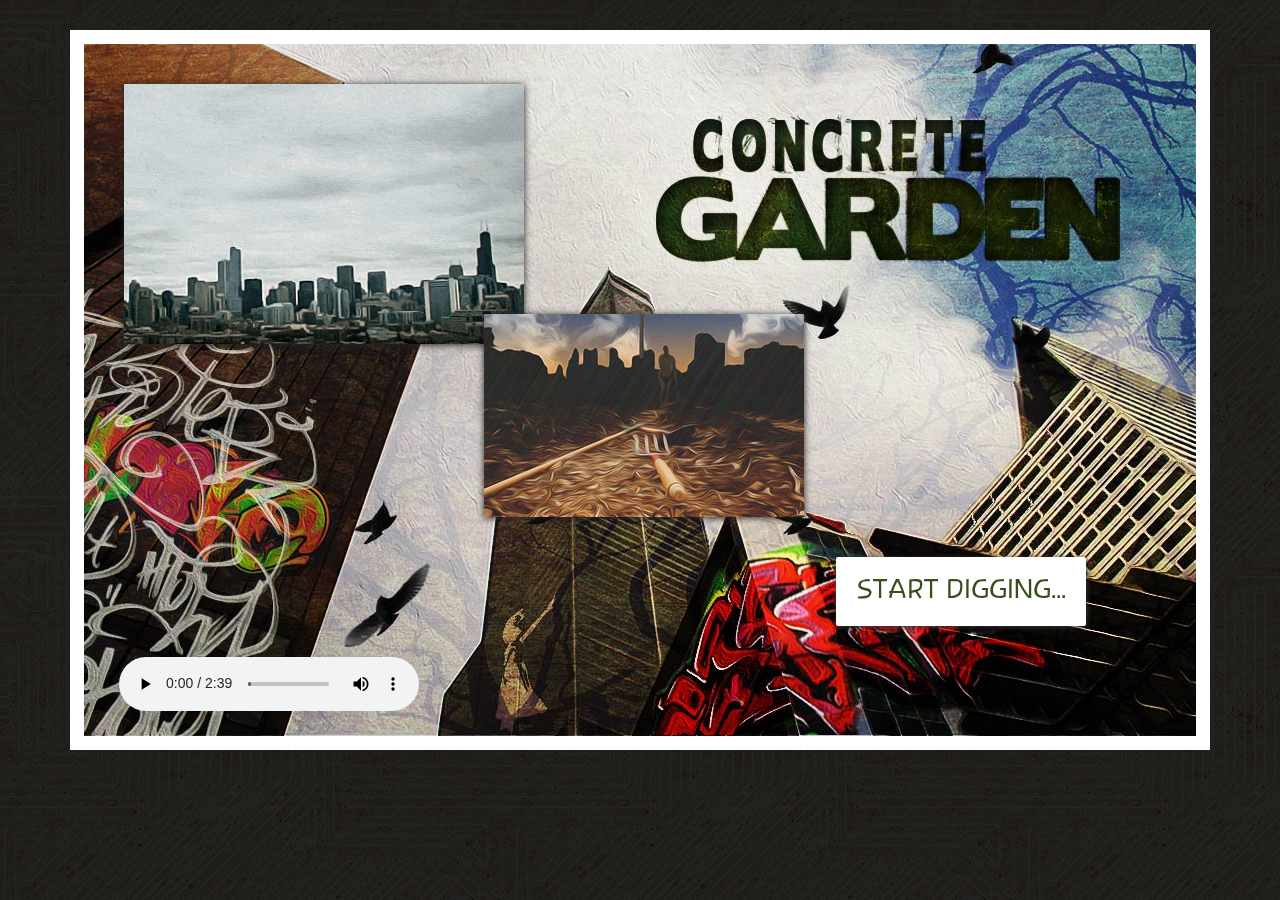
<file: index.html>
<!doctype html>
<html>
<head>
<meta charset="UTF-8">
<title>Concrete Garden - The Rise of Urban Agriculture</title>
<meta name="description" content="A multimedia graphic novel series, featuring stories of the heroes of the real world of urban agriculture." />
<meta name="viewport" content="width=device-width, initial-scale=1.0" />
<link href="css/concrete-garden.css" rel="stylesheet" type="text/css">
<link href="css/webfonts.css" rel="stylesheet" type="text/css">
<script src="http://code.jquery.com/jquery-1.10.1.min.js"></script>
<script src="scripts/animations.js"></script>
<script type="text/javascript" src="scripts/modernizr.custom.41473.js"></script>
<!--[if lt IE 9]>
<script src="dist/html5shiv.js"></script>
<![endif]-->
<script>
  (function(i,s,o,g,r,a,m){i['GoogleAnalyticsObject']=r;i[r]=i[r]||function(){
  (i[r].q=i[r].q||[]).push(arguments)},i[r].l=1*new Date();a=s.createElement(o),
  m=s.getElementsByTagName(o)[0];a.async=1;a.src=g;m.parentNode.insertBefore(a,m)
  })(window,document,'script','//www.google-analytics.com/analytics.js','ga');

  ga('create', 'UA-43424998-1', 'sustnrs.com');
  ga('send', 'pageview');

</script>
</head>

<body class="no-js">
<div class="story-wrapper">
    <div class="cover">
    	<img src="images/cover.jpg" width="1112" height="692" alt=""/>
		<p class="narration animate-text" id="covernarration"><a id="cover-link">Start digging...</a></p>
		<div class="inset">
       		<img src="images/cityview.gif" width="400" height="260" alt=""/> 
		</div>
       <div class="inset2">
   			<img src="images/cover_garden-scene_animated.gif" width="320" height="203" alt=""/> 
       </div>
        <audio controls autoplay loop class="audio-player">
            <source src="media/concrete-garden.mp3" type="audio/mpeg">
            <source src="media/concrete-garden.ogg" type="audio/ogg">
            <p>Your browser doesn't support HTML5 audio. How about an upgrade? It's free!  Try out Google Chrome... Google it!
        </audio>
    <!-- end cover --></div>
    <br class="clearfloat">
<!-- end story-wrapper --></div>
</body>
</html>
</file>
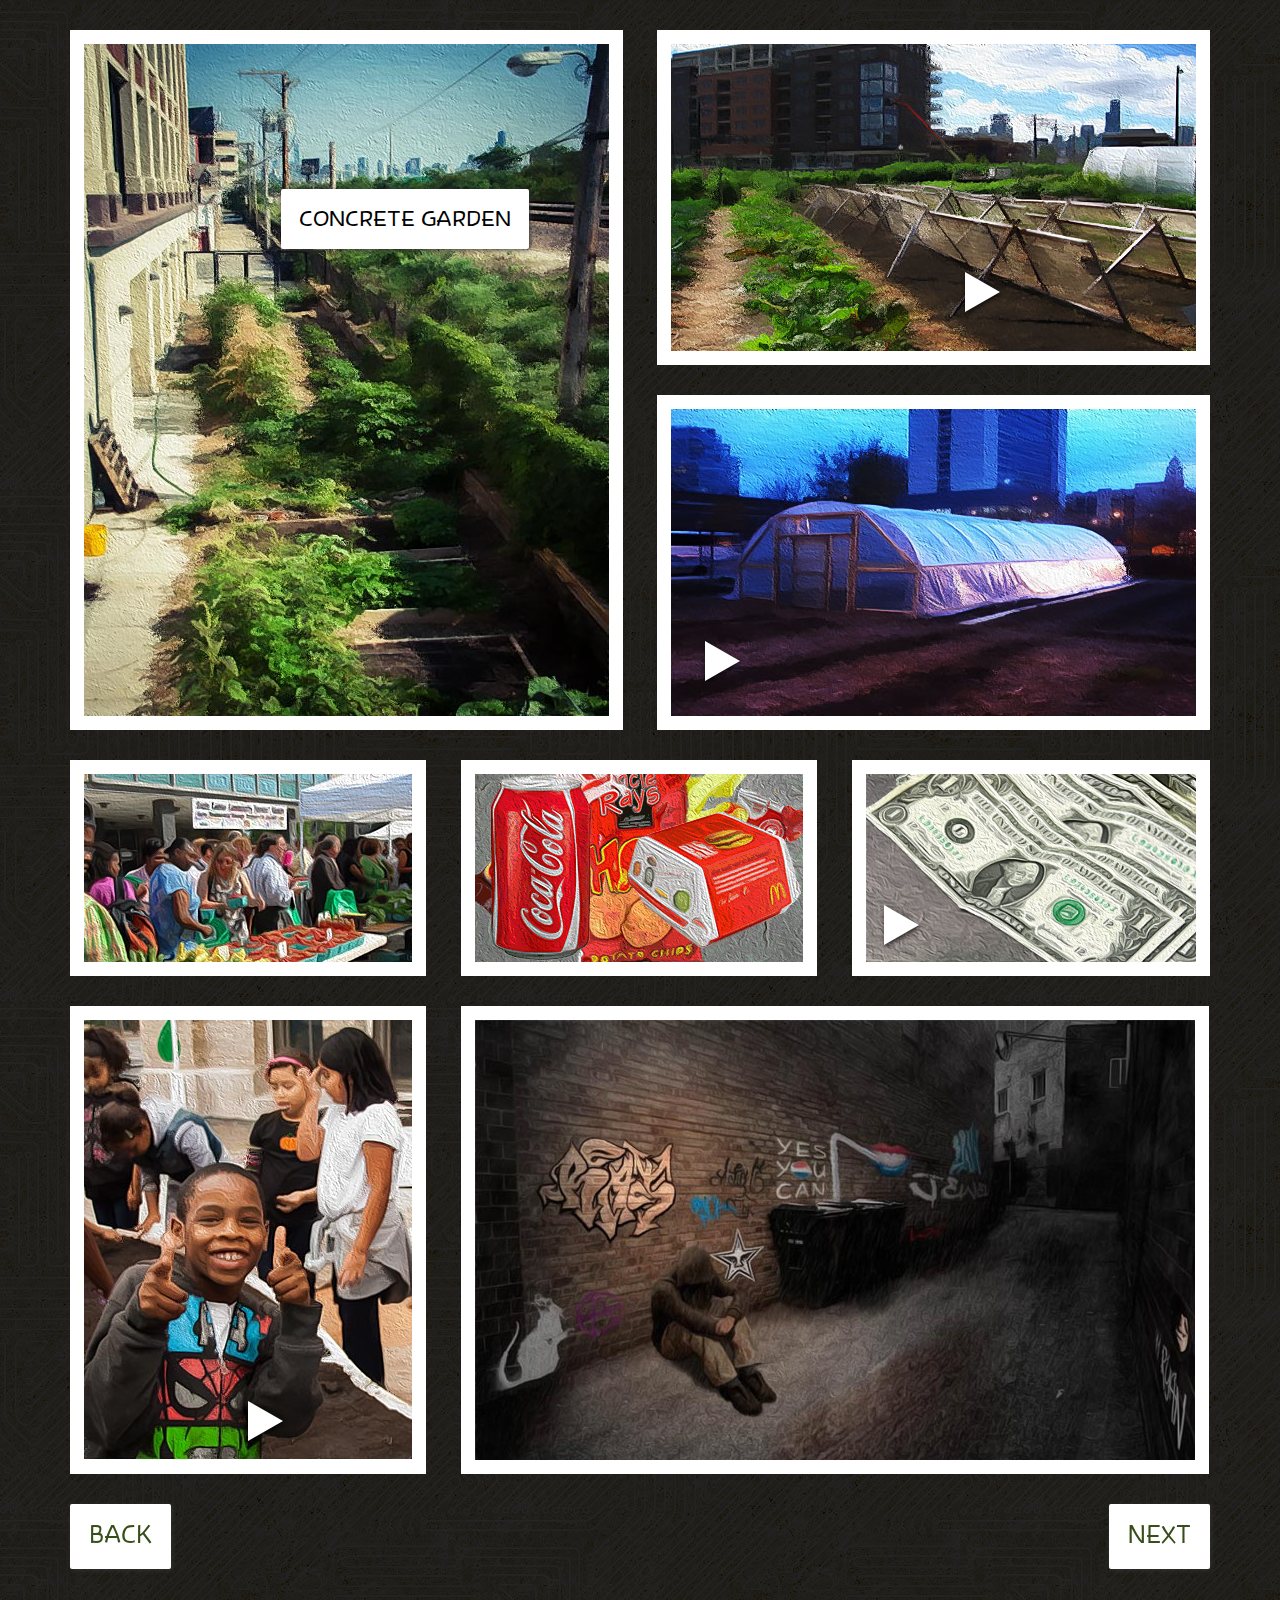
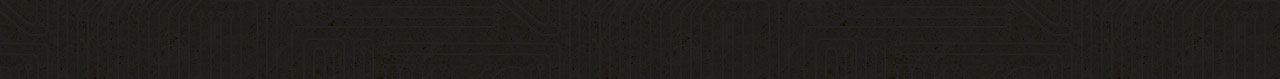
<file: page1.html>
<!doctype html>
<html>
<head>
<meta charset="UTF-8">
<title>Stories of Heroes of Urban Agriculture - Concrete Garden</title>
<meta name="description" content="A multimedia graphic novel series, featuring stories of the heroes of the real world of urban agriculture." />
<meta name="viewport" content="width=device-width, initial-scale=1.0" />
<link href="css/concrete-garden.css" rel="stylesheet" type="text/css">
<link href="css/webfonts.css" rel="stylesheet" type="text/css">
<script src="http://code.jquery.com/jquery-1.10.1.min.js"></script>
<script src="scripts/animations.js"></script>
<script type="text/javascript" src="scripts/modernizr.custom.41473.js"></script>
<!--[if lt IE 9]>
<script src="dist/html5shiv.js"></script>
<![endif]-->
<script>
  (function(i,s,o,g,r,a,m){i['GoogleAnalyticsObject']=r;i[r]=i[r]||function(){
  (i[r].q=i[r].q||[]).push(arguments)},i[r].l=1*new Date();a=s.createElement(o),
  m=s.getElementsByTagName(o)[0];a.async=1;a.src=g;m.parentNode.insertBefore(a,m)
  })(window,document,'script','//www.google-analytics.com/analytics.js','ga');

  ga('create', 'UA-43424998-1', 'sustnrs.com');
  ga('send', 'pageview');

</script>
</head>

<body class="no-js">
<div class="story-wrapper">
    <div class="panel1">
    	<img src="images/panel-1.jpg" width="525" height="672" alt=""/>
        <h1 class="narration">Concrete Garden</h1>
        <p class="narration first">Stories of heroes in the real world of urban agriculture, battling the forces of obesity, food scarcity, and multinational corporate agribusiness ...</p>
        <p class="narration second">X-Men meets ...</p>
        <p class="narration third">... Sin City meets ...</p>
        <p class="narration fourth">... "Organic Gardening" Magazine.</p>
    </div>
    <div class="panel2">
    	<img src="images/panel-2_duke-BG.jpg" width="525" height="307" alt="" />
       <img src="images/panel-2_duke.png" width="205" height="200" alt="" id="duke" /> 
       <img src="images/btn_play-arrow.png" width="45" height="50" alt="" id="p2btn" class="btn-activate" />
    	<p class="narration" id="p2narration">A young urban farmer named Duke ...</p>
    </div>
    <div class="panel3">
    	<img src="images/panel-3_rica-BG.jpg" width="525" height="307" alt=""/>
		<img src="images/panel-3_rica.png" width="270" height="265" alt="" id="rica" /> 
		<img src="images/btn_play-arrow.png" width="45" height="50" alt="" id="p3btn" class="btn-activate" />
    	<p class="narration" id="p3narration">... and Rica, a community garden leader ...</p>
    </div>
    <br class="clearfloat">
    <div class="panel4">
    	<img src="images/panel-4.jpg" width="328" height="188" alt=""/>
    	<p class="narration" id="p4narration">... who work hard to feed their communities ...</p>
    </div>
    <div class="panel5">
    	<img src="images/panel-5_healthy-food-system_v2.gif" width="328" height="188" alt=""/>
    	<p class="narration" id="p5narration">... and to create a healthy, equitable food system.</p>
    </div>
    <div class="panel6">
    	<img src="images/panel-6_dollar-bills_BG.jpg" width="332" height="189" alt=""/>
        <img src="images/panel-6_dollar-bills_BILL1.png" width="400" height="294" alt="" class="p6bills" id="p6bill1" />
        <img src="images/panel-6_dollar-bills_BILL2.png" width="391" height="304" alt="" class="p6bills" id="p6bill2" />
        <img src="images/btn_play-arrow.png" width="45" height="50" alt="" id="p6btn" class="btn-activate" />
        <p class="narration" id="p6narration">With limited resources they strive to grow crops ...</p>
    </div>
    <br class="clearfloat">
    <div class="panel7">
    	<img src="images/panel-7.jpg" width="328" height="440" alt=""/>
       <img src="images/btn_play-arrow.png" width="45" height="50" alt="" id="p7btn" class="btn-activate" />
    	<p class="narration" id="p7narration">... And inspire young minds ...</p>
    </div>
    <div class="panel8">
    	<img src="images/panel-8.jpg" width="720" height="440" alt=""/>
       <!-- <img src="images/btn_play-arrow.png" width="45" height="50" alt="" id="p8btn" class="btn-activate" />-->
    	<p class="narration" id="p8narration">In what many folks would consider the unlikely and infertile soil of the inner city.</p>
    </div>
    <br class="clearfloat">
    <div class="button back"><a href="index.html">back</a></div>
	<div class="button next"><a href="page2.html">next</a></div>
    <br class="clearfloat">
<!-- end story-wrapper --></div>
</body>
</html>
</file>
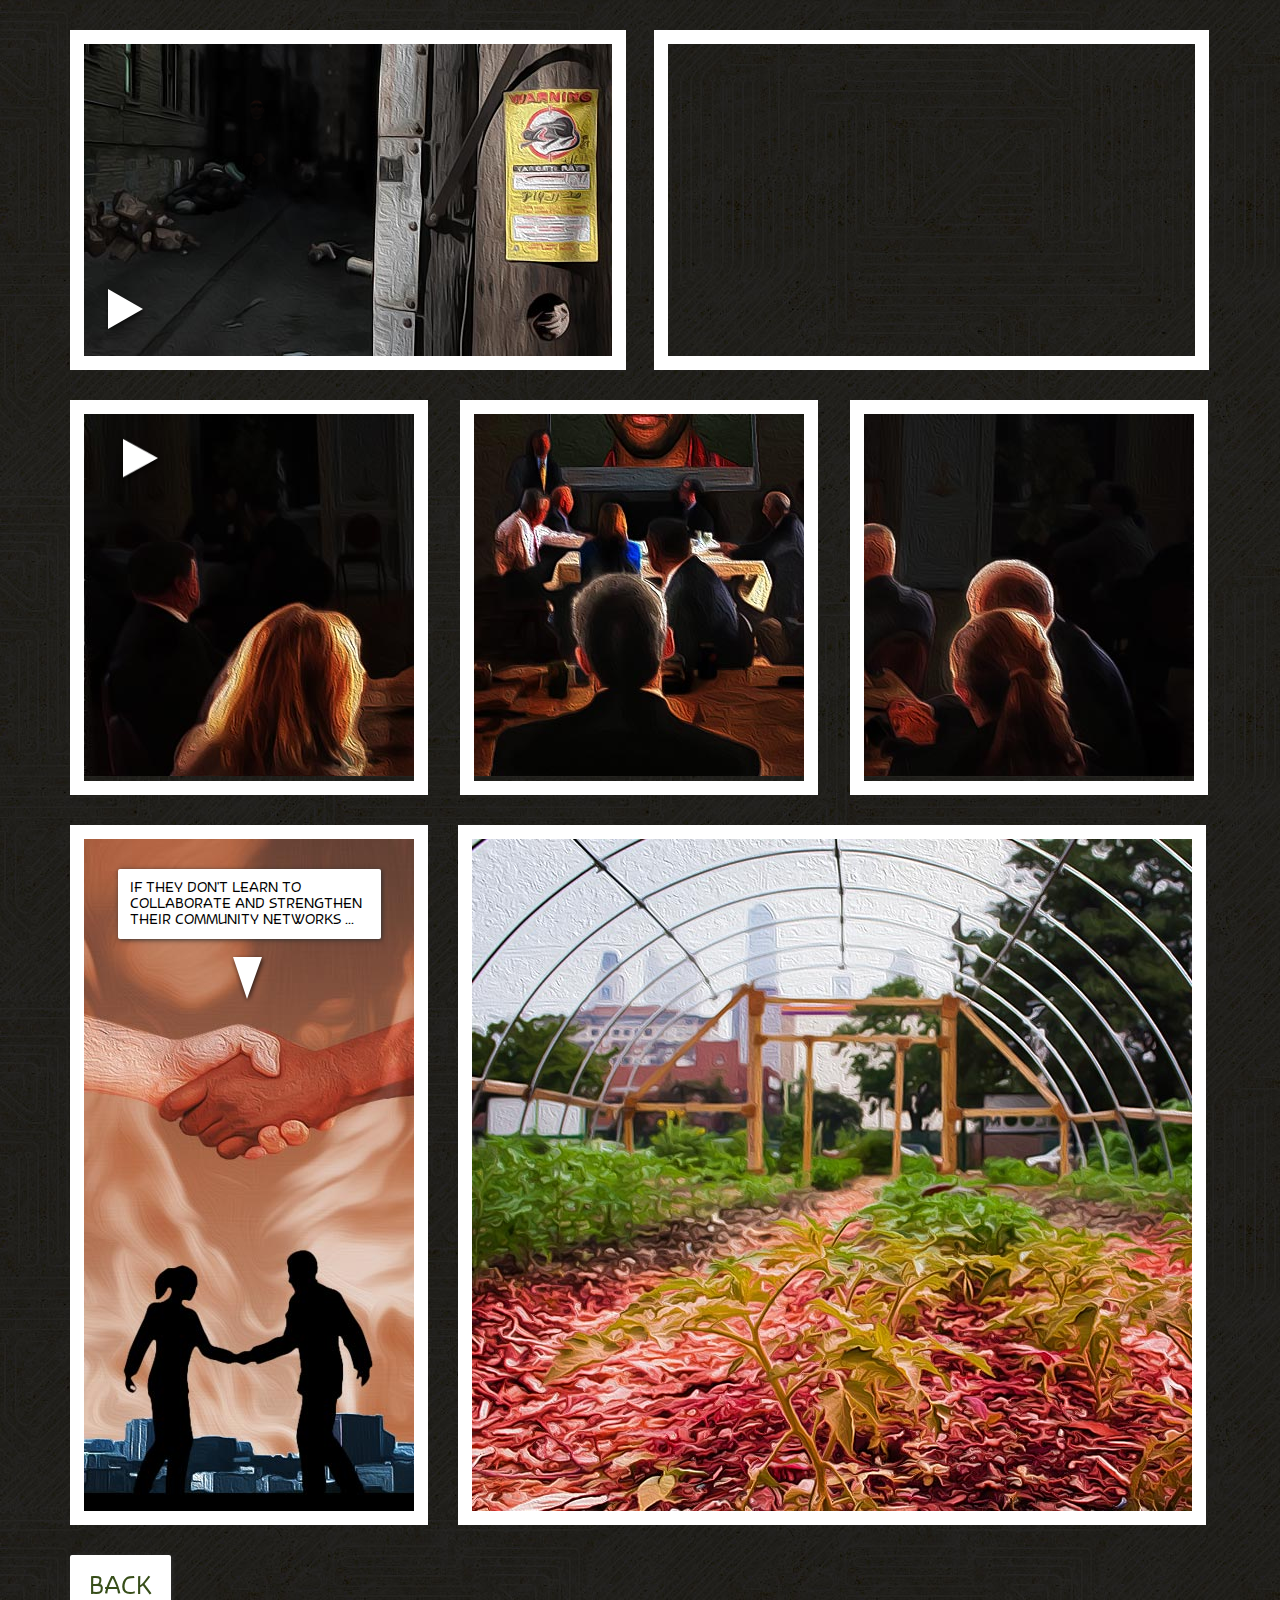
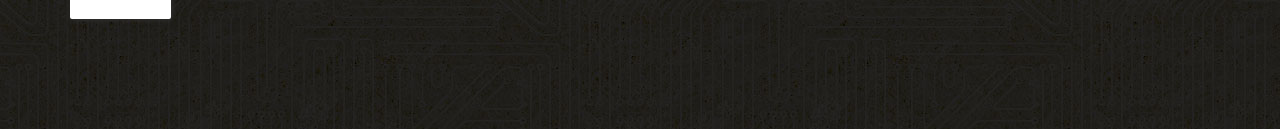
<file: page2.html>
<!doctype html>
<html>
<head>
<meta charset="UTF-8">
<title>Challenges and Foes of the Urban Agriculturists - Concrete Garden</title>
<meta name="description" content="A multimedia graphic novel series, featuring stories of the heroes of the real world of urban agriculture." />
<meta name="viewport" content="width=device-width, initial-scale=1.0" />
<link href="css/concrete-garden.css" rel="stylesheet" type="text/css">
<link href="css/webfonts.css" rel="stylesheet" type="text/css">
<script src="http://code.jquery.com/jquery-1.10.1.min.js"></script>
<script src="scripts/animations.js"></script>
<script type="text/javascript" src="scripts/modernizr.custom.41473.js"></script>
<!--[if lt IE 9]>
<script src="dist/html5shiv.js"></script>
<![endif]-->
<script>
  (function(i,s,o,g,r,a,m){i['GoogleAnalyticsObject']=r;i[r]=i[r]||function(){
  (i[r].q=i[r].q||[]).push(arguments)},i[r].l=1*new Date();a=s.createElement(o),
  m=s.getElementsByTagName(o)[0];a.async=1;a.src=g;m.parentNode.insertBefore(a,m)
  })(window,document,'script','//www.google-analytics.com/analytics.js','ga');

  ga('create', 'UA-43424998-1', 'sustnrs.com');
  ga('send', 'pageview');

</script>
</head>

<body class="no-js">
<div class="story-wrapper">
    <div class="panel9">
    	<img src="images/panel-9_dark-alley.jpg" width="528" height="312" alt="" class="p9alley"/> 
       <img src="images/panel-9_dude.png" width="94" height="166" alt="" class="p9dude"/>
       <img src="images/btn_play-arrow.png" width="45" height="50" alt="" id="p9btn" class="btn-activate" />
    	<p class="narration" id="p9narration">But there are other challenges emerging from the shadows.</p>
    </div>
    <div class="panel10">
    	<div class="video-resizer">
        <iframe src="http://player.vimeo.com/video/88701266?title=0&amp;byline=0&amp;portrait=0" width="527" height="312" frameborder="0"></iframe>
        </div>
    	<p class="narration" id="p10narration">With what appears to be a city-wide conspiracy to snatch the plots of land their farms and gardens occupy.</p>
    </div>
    <br class="clearfloat">
    <div class="panel11">
    	<img src="images/panel-11.jpg" width="330" height="362" alt=""/>
       <img src="images/btn_play-arrow.png" width="45" height="48" alt="" id="p11btn" class="btn-activate" />
		<p class="narration" id="p11narration">Soon it becomes apparent ...</p>
    </div>
    <div class="panel12">
   		<img src="images/panel-12.jpg" width="330" height="362" alt=""/> 
    </div>
    <div class="panel13">
    	<img src="images/panel-13.jpg" width="330" height="362" alt=""/>
		<p class="narration" id="p13narration">... There are much larger and more powerful foes pulling the strings.</p>
    </div>
    <br class="clearfloat">
    <div class="panel14">
		<img src="images/panel-14_community-roots_CUT.jpg" width="330" height="1070" alt="" id="p14img"/>
       <img src="images/btn_down-arrow.png" width="39" height="51" alt="" class="btn-activate" id="p14btn" />
       <!--<img src="images/btn_up-arrow.png" width="39" height="51" alt="" class="btn-activate" id="p14btn-up" />-->
		<p class="narration" id="p14narration1">If they don't learn to collaborate and strengthen their community networks ...</p>
		<p class="narration" id="p14narration2">... Their growing operations will be ripped up from the roots.</p>
    </div>
    <div class="panel15">
    	<img src="images/panel-15.jpg" width="720" height="672" alt=""/>
		<p class="narration" id="p15narration1"><a href="http://www.sustnrs.com/concrete-garden-multimedia-graphic-novel/">Click here</a></p>
		<p class="narration" id="p15narration2">For more info on the Concrete Garden project</p>
		<p class="narration" id="p15narration3">And learn how you can support the movement towards healthy food and sustainable, urban agriculture.</p>
    </div>
    <br class="clearfloat">
    <div class="button back"><a href="page1.html">back</a></div>
    <br class="clearfloat">
<!-- end story-wrapper --></div>
</body>
</html>
</file>
<file: css/concrete-garden.css>
/* COLOR SCHEME 
dark green: 			374e19
light mustard green: 	669A22
blue?purple?: 			26335B
dark red: 				81311C
lighter red:			9A402A
*/

body {
	margin: 0;
	line-height: 1.1;
	color: black;
	background: url(../images/website_BG.jpg);
	font-family: 'banksiaregular', Verdana, sans-serif;
	text-transform: uppercase;
	font-size: 100%;
}

a {
	color: #374e19;
	text-decoration: none;
}
a:hover {
	color: #669A22;
}
h1 {
	font-weight: normal;
}


.story-wrapper {
	margin: 0px auto 50px;
	width: 1140px;
	-webkit-transform: translateZ(0);
	-webkit-backface-visibility: hidden;
}

.cover, .panel1, .panel2, .panel3, .panel4, .panel5, .panel6, .panel7, .panel8, .panel9, .panel10, .panel11, .panel12, .panel13, .panel14, .panel15 {
	position: relative;
	border: 14px solid white;
	margin-top: 30px;
	float: left;
}
p.narration, h1.narration, div.button {
	background: white;
	padding: 0.8em;
	border-radius: 2px;
	-moz-box-shadow: 1px 1px 6px #333;
	-webkit-box-shadow: 1px 1px 6px #333;
	box-shadow: 1px 1px 5px #333;
	position: absolute;
	margin: 0;
}
p.narration {
	font-size: .9em;
}
.cover p.narration, .panel2 #p2narration, .panel3 #p3narration, .panel4 #p4narration, .panel5 #p5narration, .panel6 #p6narration, .panel7 #p7narration, .panel8 #p8narration, .panel9 .p9dude, .panel9 #p9narration, .panel10 #p10narration, .panel11 #p11narration, .panel13 #p13narration, .panel15 #p15narration1, .panel15 #p15narration2, .panel15 #p15narration3 {
	visibility: hidden;
	position: absolute;
}
div.button {
	position: relative;
	margin: 30px 0 60px;
	font-size: 1.5em;
}
div.back {
	float: left;
}
div.next {
	float: right;
}
.btn-activate {
	position: absolute;
	cursor: pointer;
}

.cover {
	height: 692px;
}
.cover #cover-link {
	cursor: pointer;
}
.cover p.narration {
	bottom: 110px;
	right: 110px;
	font-size: 1.6em;
	visibility: visible;
}
.cover .animate-text {
	-webkit-animation: text_ufb .75s ease-out forwards;
	-moz-animation: text_ufb .75s ease-out forwards;
	-ms-animation: text_ufb .75s ease-out forwards;
	animation: text_ufb .75s ease-out forwards;
}
.cover .inset, .cover .inset2 {
	position: absolute;
}
.cover .inset {
	top: 40px;
	left: 40px;
}
.cover .inset img, .cover .inset2 img {
	box-shadow: 0px 1px 7px #222;
	border: none;
}
.cover .inset2 {
	top: 270px;
	left: 400px;
}
.cover .audio-player {
	position: absolute;
	bottom: 25px;
	left: 35px;
}

.panel1 {
	height: 672px;
}
.panel1 h1 {
	font-size: 1.4em;
	top: 145px;
	right: 80px;
}
.panel1 p {
	visibility: hidden;
}
.panel1 p.first {
	top: 230px;
	width: 265px;
	right: 68px;
	-webkit-animation: text_afc .35s .75s ease-out forwards;
	-moz-animation: text_afc .35s .75s ease-out forwards;
	-ms-animation: text_afc .35s .75s ease-out forwards;
	animation: text_afc .35s .75s ease-out forwards;
}
.panel1 p.second {
	width: 115px;
	top: 64%;
	left: 20%;
	-webkit-animation: text_ltr .5s 2s ease-out forwards;
	-moz-animation: text_ltr .5s 2s ease-out forwards;
	-ms-animation: text_ltr .5s 2s ease-out forwards;
	animation: text_ltr .5s 2s ease-out forwards;
}
.panel1 p.third {
	top: 75%;
	left: 27%;
	width: 136px;
	-webkit-animation: text_ltr .5s 2.5s ease-out forwards;
	-moz-animation: text_ltr .5s 2.5s ease-out forwards;
	-ms-animation: text_ltr .5s 2.5s ease-out forwards;
	animation: text_ltr .5s 2.5s ease-out forwards;
}
.panel1 p.fourth {
	top: 86%;
	left: 32%;
	width: 255px;
	-webkit-animation: text_ltr .5s 3s ease-out forwards;
	-moz-animation: text_ltr .5s 3s ease-out forwards;
	-ms-animation: text_ltr .5s 3s ease-out forwards;
	animation: text_ltr .5s 3s ease-out forwards;
}
.panel2, .panel3 {
	float: right;
	height: 307px;
}
.panel2 #duke, .panel3 #rica {
	position: absolute;
	opacity: 0;
}
.panel2 #duke {
	top:0;
	left:0;
}
.panel3 #rica {
	bottom:0;
	right:0;
}
.panel2 #p2btn {
	bottom: 32px;
	right: 190px;
}
.panel2 p.narration {
	bottom: 30px;
	right: 110px;
	width: 180px;
}
.panel3 p.narration {
	bottom: 30px;
	width: 190px;
	left: 30px;
}
.panel3 #p3btn {
	bottom: 28px;
	left: 30px;
}
.panel4, .panel5, .panel6 {
	margin-right: 35px;
	height: 188px;
}
.panel4 img, .panel5 img, .panel6 img {
	max-width: 330px;
	height: auto;
}
.panel4 p {
	width: 250px;
	top: 12px;
	left: 12px;
}
.panel5 p {
	width: 215px;
	bottom: 12px;
	right: 12px;
}
.panel6 {
	margin-right: 0;
	overflow: hidden;
}
.panel6 #p6btn {
	bottom: 10px;
	left: 14px;
	z-index: 11;
}
.panel6 .p6bills {
	position: absolute;
	z-index: 1;
}
.panel6 #p6bill1 {
	top: -12%;
	left: 8%;
}
.panel6 #p6bill2 {
	top: -14%;
	left: -2%;
}
.panel6 p {
	width: 125px;
	top: 12px;
	right: 12px;
	z-index: 10;
}
.panel7, .panel8 {
	margin-right: 35px;
	height: 440px;
}
.panel7 #p7btn {
	bottom: 12px;
	left: 160px;
}
.panel7 p.narration {
	bottom: 20px;
	right: 30px;
}
.panel8 {
	margin-right: 0px;
}
.panel8 #p8btn {
	top: 40px;
	right: 110px;
}
.panel8 p.narration {
	width: 185px;
	top: 25px;
	right: 30px;
}
.panel9, .panel10 {
	height: 312px;
}
.panel9 {
	width: 528px;
	height: 312px;
	margin-right: 28px;
	border: 14px solid white;
	margin: 30px 28px 0 0;
}
.panel9 #p9btn {
	bottom: 20px;
	left: 20px;
}
.panel9 .p9alley {
	position: absolute;
	top: 0;
	left: 0;
}
.panel9 .p9dude {
	top: 45px;
	left: 130px;
	opacity: 0.1;
	visibility: visible;
}

.panel9 p.narration {
	width: 174px;
	bottom: 15px;
	left: 76px;
}
.panel10 video {
	z-index: 0;
}
.panel10 p.narration {
	width: 210px;
	top: 25px;
	left: 25px;
	z-index: 1;
}
.panel11, .panel12, .panel13 {
	margin-right: 32px;
}
.panel11 p.narration {
	top: 25px;
	left: 30px;
}
.panel11 #p11btn {
	top: 22px;
	left: 35px;
}
.panel13 {
	margin-right: 0;
}
.panel13 p.narration {
	width: 230px;
	top: 25px;
	right: 30px;
}
.panel14, .panel15 {
	height: 672px;
}
.panel14 {
	margin-right: 30px;
	overflow: hidden;
}
.panel14 #p14btn {
	top: 115px;
	left: 145px;
}
.panel14 #p14btn-up {
	bottom: -280px;
	left: 145px;
}
.panel14 #p14img {
}
.panel14 #p14narration1 {
	top: 30px;
	left: 34px;
	width: 240px;
}
.panel14 #p14narration2 {
	bottom: -370px;
	left: 34px;
	width: 240px;
}
.panel15 #p15narration1 {
	font-size: 2em;
	top: 300px;
	right: 130px;
}
.panel15 #p15narration2 {
	font-size: 1.2em;
	top: 432px;
	right: 110px;
	width: 280px;
	text-align: center;
}
.panel15 #p15narration3 {
	top: 550px;
	right: 80px;
	width: 445px;
	text-align: center;
}


/* GENERAL STYLES */
.clearfloat {
	clear: both;
	line-height: 0;
	font-size: 0;
	margin: 0;
}

/* ANIMATIONS */
.animation-ufb {
	-webkit-animation: text_ufb .25s ease-out forwards;
	-moz-animation: text_ufb .25s ease-out forwards;
	animation: text_ufb .25s ease-out forwards;
}
.animation-ufb-p8delay {
	-webkit-animation: text_ufb 1.25s 1.5s ease-out forwards;
	-moz-animation: text_ufb 1.25s 1.5s ease-out forwards;
	animation: text_ufb 1.25s 1.5s ease-out forwards;
}
.animation-ftb {
	-webkit-animation: text_ftb .25s ease-out forwards;
	-moz-animation: text_ftb .25s ease-out forwards;
	animation: text_ftb .25s ease-out forwards;
}
.animation-fadein {
	-webkit-animation: fadein 1s ease-out forwards;
	-moz-animation: fadein 1s ease-out forwards;
	animation: fadein 1s ease-out forwards;
}
.animation-afc {
	-webkit-animation: text_afc .25s ease-out forwards;
	-moz-animation: text_afc .25s ease-out forwards;
	animation: text_afc .25s ease-out forwards;
}
.animation-afc-p5delay {
	-webkit-animation: text_afc .25s .5s ease-out forwards;
	-moz-animation: text_afc .25s .5s ease-out forwards;
	animation: text_afc .25s .5s ease-out forwards;
}
.animation-afc-p9delay {
	-webkit-animation: text_afc_p9 1.25s 1s ease-out forwards;
	-moz-animation: text_afc_p9 1.25s 1s ease-out forwards;
	animation: text_afc_p9 1.25s 1s ease-out forwards;
}
.animation-afc-p10delay {
	-webkit-animation: text_afc .25s 3s ease-out forwards;
	-moz-animation: text_afc .25s 3s ease-out forwards;
	animation: text_afc .25s 3s ease-out forwards;
}
.animation-afc-p11slow {
	-webkit-animation: text_afc_slow .75s ease forwards;
	-moz-animation: text_afc_slow .75s ease forwards;
	animation: text_afc_slow .75s ease forwards;
}
.animation-afc-p13delay {
	-webkit-animation: text_afc_slow 1s 2.5s ease-out forwards;
	-moz-animation: text_afc_slow 1s 2.5s ease-out forwards;
	animation: text_afc_slow 1s 2.5s ease-out forwards;
}
.animation-afc-p15delay {
	-webkit-animation: text_afc_slow .5s 2.5s ease-out forwards;
	-moz-animation: text_afc_slow .5s 2.5s ease-out forwards;
	animation: text_afc_slow .5s 2.5s ease-out forwards;
}
.animation-ltr {
	-webkit-animation: text_ltr .25s ease-out forwards;
	-moz-animation: text_ltr .25s ease-out forwards;
	animation: text_ltr .25s ease-out forwards;
}
.animation-rtl {
	-webkit-animation: text_rtl .25s ease-out forwards;
	-moz-animation: text_rtl .25s ease-out forwards;
	animation: text_rtl .25s ease-out forwards;
}
.animation-rtl-p6delay {
	-webkit-animation: text_rtl .25s 2s ease-out forwards;
	-moz-animation: text_rtl .25s 2s ease-out forwards;
	animation: text_rtl .25s 2s ease-out forwards;
}
.animation-dft {
	-webkit-animation: text_dft .25s ease-out forwards;
	-moz-animation: text_dft .25s ease-out forwards;
	animation: text_dft .25s ease-out forwards;
}
.animation-dft-slow {
	-webkit-animation: text_dft .75s ease-out forwards;
	-moz-animation: text_dft .75s ease-out forwards;
	animation: text_dft .75s ease-out forwards;
}
.animation-scroll-p14 {
	-webkit-animation: scroll-down 1s ease-out forwards;
	-moz-animation: scroll-down 1s ease-out forwards;
	animation: scroll-down 1s ease-out forwards;
}
.animation-scrollup-p14 {
	-webkit-animation: scroll-up 1s ease-out forwards;
	-moz-animation: scroll-up 1s ease-out forwards;
	animation: scroll-up 1s ease-out forwards;
}
.animation-p6bills {
	-webkit-animation: p6bills 1s ease-out forwards;
	-moz-animation: p6bills 1s ease-out forwards;
	animation: p6bills 1s ease-out forwards;
}
.animation-overflow-visible {
	overflow: visible;
}
@-webkit-keyframes text_ufb {
  	0% {
		-webkit-transform: translateY(100px);
		opacity: 0;		
	}
	60% {
		-webkit-transform: translateY(-5px);	
	}
	80% {
		-webkit-transform: translateY(2px);
		opacity: .9;	
	}	
	100% {
		-webkit-transform: translateY(0px);
		opacity: 1;	
		visibility: visible;
	}
}
@-moz-keyframes text_ufb {
  	0% {
		-moz-transform: translateY(100px);
		opacity: 0;		
	}
	60% {
		-moz-transform: translateY(-5px);	
	}
	80% {
		-moz-transform: translateY(2px);
		opacity: .9;	
	}	
	100% {
		-moz-transform: translateY(0px);
		opacity: 1;	
		visibility: visible;
	}
}
@keyframes text_ufb {
  	0% {
		transform: translateY(100px);
		opacity: 0;		
	}
	60% {
		transform: translateY(-5px);	
	}
	80% {
		transform: translateY(2px);
		opacity: .9;	
	}	
	100% {
		transform: translateY(0px);
		opacity: 1;	
		visibility: visible;
	}
}

@-webkit-keyframes text_ftb {
  	0% {
		-webkit-transform: translateY(0px);
		opacity: 1;		
	}
	100% {
		-webkit-transform: translateY(75px);
		opacity: 0;	
		visibility: hidden;
	}
}
@-moz-keyframes text_ftb {
  	0% {
		-moz-transform: translateY(0px);
		opacity: 1;		
	}
	100% {
		-moz-transform: translateY(75px);
		opacity: 0;	
		visibility: hidden;
	}
}
@keyframes text_ftb {
  	0% {
		transform: translateY(0px);
		opacity: 1;		
	}
	100% {
		transform: translateY(75px);
		opacity: 0;	
		visibility: hidden;
	}
}

@-webkit-keyframes fadein {
	0% {
		opacity: 0;
	}
	100% {
		opacity: 1;
	}
}
@-moz-keyframes fadein {
	0% {
		opacity: 0;
	}
	100% {
		opacity: 1;
	}
}
@keyframes fadein {
	0% {
		opacity: 0;
	}
	100% {
		opacity: 1;
	}
}

@-webkit-keyframes text_afc {
  	0% {
		-webkit-transform: scale(0);
		opacity: 0;		
	}
	60% {
		-webkit-transform: scale(1.1);	
	}
	80% {
		-webkit-transform: scale(0.9);
		opacity: .9;	
	}	
	100% {
		-webkit-transform: scale(1);
		opacity: 1;	
		visibility: visible;
	}
}
@-moz-keyframes text_afc {
  	0% {
		-moz-transform: scale(0);
		opacity: 0;		
	}
	60% {
		-moz-transform: scale(1.1);	
	}
	80% {
		-moz-transform: scale(0.9);
		opacity: .9;	
	}	
	100% {
		-moz-transform: scale(1);
		opacity: 1;	
		visibility: visible;
	}
}
@keyframes text_afc {
  	0% {
		transform: scale(0);
		opacity: 0;		
	}
	60% {
		transform: scale(1.1);	
	}
	80% {
		transform: scale(0.9);
		opacity: .9;	
	}	
	100% {
		transform: scale(1);
		opacity: 1;	
		visibility: visible;
	}
}

@-webkit-keyframes text_afc_p9 {
  	0% {
		-webkit-transform: translateY(-40px) scale(0.5);
		opacity: 0.25;		
	}
	100% {
		-webkit-transform: scale(1);
		opacity: 1;	
		visibility: visible;
	}
}
@-moz-keyframes text_afc_p9 {
  	0% {
		-moz-transform: translateY(-40px) scale(0.5);
		opacity: 0.25;		
	}
	100% {
		-moz-transform: scale(1);
		opacity: 1;	
		visibility: visible;
	}
}
@keyframes text_afc_p9 {
  	0% {
		transform: translateY(-40px) scale(0.5);
		opacity: 0.25;		
	}
	100% {
		transform: scale(1);
		opacity: 1;	
		visibility: visible;
	}
}

@-webkit-keyframes text_afc_slow {
  	0% {
		-webkit-transform: scale(0.2);
		opacity: 0;		
	}
	100% {
		-webkit-transform: scale(1);
		opacity: 1;	
		visibility: visible;
	}
}
@-moz-keyframes text_afc_slow {
  	0% {
		-moz-transform: scale(0.2);
		opacity: 0;		
	}
	100% {
		-moz-transform: scale(1);
		opacity: 1;	
		visibility: visible;
	}
}
@keyframes text_afc_slow {
  	0% {
		transform: scale(0.2);
		opacity: 0;		
	}
	100% {
		transform: scale(1);
		opacity: 1;	
		visibility: visible;
	}
}

@-webkit-keyframes text_ltr {
  0% {
	  -webkit-transform: translateX(-150px);
	  opacity: 0;
  }
  60% {
	  -webkit-transform: translateX(5px);
  }
  80% {
	  -webkit-transform: translateX(-2.5px);
  }
  100% {
	  -webkit-transform: translateX(0px);
	  opacity: 1;
  	  visibility: visible;
  }
}
@-moz-keyframes text_ltr {
  0% {
	  -moz-transform: translateX(-150px);
	  opacity: 0;
  }
  60% {
	  -moz-transform: translateX(5px);
  }
  80% {
	  -moz-transform: translateX(-2.5px);
  }
  100% {
	  -moz-transform: translateX(0px);
	  opacity: 1;
  	  visibility: visible;
  }
}
@keyframes text_ltr {
  0% {
	  transform: translateX(-150px);
	  opacity: 0;
  }
  60% {
	  transform: translateX(10px);
  }
  80% {
	  transform: translateX(-5px);
  }
  100% {
	  transform: translateX(0px);
	  opacity: 1;
  	  visibility: visible;
  }
}

@-webkit-keyframes text_rtl {
  0% {
	  -webkit-transform: translateX(150px);
	  opacity: 0;
  }
  60% {
	  -webkit-transform: translateX(-5px);
  }
  80% {
	  -webkit-transform: translateX(2.5px);
  }
  100% {
	  -webkit-transform: translateX(0px);
	  opacity: 1;
  	  visibility: visible;
  }
}
@-moz-keyframes text_rtl {
  0% {
	  -moz-transform: translateX(150px);
	  opacity: 0;
  }
  60% {
	  -moz-transform: translateX(-5px);
  }
  80% {
	  -moz-transform: translateX(2.5px);
  }
  100% {
	  -moz-transform: translateX(0px);
	  opacity: 1;
  	  visibility: visible;
  }
}
@keyframes text_rtl {
  0% {
	  transform: translateX(150px);
	  opacity: 0;
  }
  60% {
	  transform: translateX(-5px);
  }
  80% {
	  transform: translateX(2.5px);
  }
  100% {
	  transform: translateX(0px);
	  opacity: 1;
  	  visibility: visible;
  }
}

@-webkit-keyframes text_dft {
  0% {
	  -webkit-transform: translateY(-250px) scale(0.1, 0.1);
	  opacity: 0;
  }
  60% {
	  -webkit-transform: translateY(5px);
  }
  80% {
	  -webkit-transform: translateY(-2.5px);
  }
  100% {
	  -webkit-transform: translateY(0px);
	  opacity: 1;
  	  visibility: visible;
  }
}
@-moz-keyframes text_dft {
  0% {
	  -moz-transform: translateY(-250px) scale(0.1, 0.1);
	  opacity: 0;
  }
  60% {
	  -moz-transform: translateY(5px);
  }
  80% {
	  -moz-transform: translateY(-2.5px);
  }
  100% {
	  -moz-transform: translateY(0px);
	  opacity: 1;
  	  visibility: visible;
  }
}
@keyframes text_dft {
  0% {
	  transform: translateY(-250px) scale(0.1, 0.1);
	  opacity: 0;
  }
  60% {
	  transform: translateY(5px);
  }
  80% {
	  transform: translateY(-2.5px);
  }
  100% {
	  transform: translateY(0px);
	  opacity: 1;
  	  visibility: visible;
  }
}

@-webkit-keyframes scroll-down {
	0% {
		-webkit-transform: translateY(0);
	}
	100% {
		-webkit-transform: translateY(-397px);
	}
}
@-moz-keyframes scroll-down {
	0% {
		-moz-transform: translateY(0);
	}
	100% {
		-moz-transform: translateY(-397px);
	}
}
@keyframes scroll-down {
	0% {
		transform: translateY(0);
	}
	100% {
		transform: translateY(-397px);
	}
}

@-webkit-keyframes scroll-up {
	0% {
		-webkit-transform: translateY(-397px);
	}
	100% {
		-webkit-transform: translateY(0);
	}
}
@-moz-keyframes scroll-up {
	0% {
		-moz-transform: translateY(-397px);
	}
	100% {
		-moz-transform: translateY(0);
	}
}
@keyframes scroll-up {
	0% {
		transform: translateY(-397px);
	}
	100% {
		transform: translateY(0);
	}
}

@-webkit-keyframes p6bills {
	0% {
		-webkit-transform: translate(0,0);
		opacity: 1;
	}
	60% {
		opacity: 0.9;
	}
	80% {
		opacity: 0.6;
	}
	100% {
		-webkit-transform: translate(-800px,200px);
		opacity: 0;
	}
}
@-moz-keyframes p6bills {
	0% {
		-moz-transform: translate(0,0);
		opacity: 1;
	}
	60% {
		opacity: 0.9;
	}
	80% {
		opacity: 0.6;
	}
	100% {
		-moz-transform: translate(-800px,200px);
		opacity: 0;
	}
}
@keyframes p6bills {
	0% {
		transform: translate(0,0);
		opacity: 1;
	}
	60% {
		opacity: 0.9;
	}
	80% {
		opacity: 0.6;
	}
	100% {
		transform: translate(-800px,200px);
		opacity: 0;
	}
}

/* RESPONSIVE STYLES */

@media only screen and (max-width: 1024px) {
	.story-wrapper {
		width: 100%;
	}
	.story-wrapper img, div.video-resizer {
		max-width: 100%;
		height: auto;
		border: 14px solid white;
	}
	div.video-resizer iframe {
		width: 443px;
		height: 263px;
	}
	p.narration {
		font-size: .8em;
	}
	div.back {
		margin: 0 0 0 2%;
	}
	div.next {
		margin: 0 2.5% 0 0;
	}
	.cover, .panel1, .panel2, .panel3, .panel4, .panel5, .panel6, .panel7, .panel8, .panel9, .panel10, .panel11, .panel12, .panel13, .panel14, .panel15 {
		border: none;
		margin: 2% 5% 3% 0;
	}
	img.btn-activate, #duke, #rica, img.p6bills, img.p9dude {
		border: none;
	}
	.cover {
		height: 597px;
		width: 960px;
		margin: 20px auto;
		float: none;
	}
	.cover img {
		max-width: 930px;
	}
	.cover .inset img {
		max-width: 75%;
		border: none;
	}
	.cover .inset2 {
		top: 200px;
		left: 300px;
	}
	.panel1 {
		width: 44%;
		margin-left: 2%;
		height: 577px;
	}
	.panel2 {
		margin-bottom: 2.5%;
	}
	.panel2, .panel3 {
		height: 263px;
		width: 44%;
	}
	.panel2 #duke {
		top: 6%;
		left: 5%;
		max-width: 35%;
	}
	.panel2 p.narration {
		bottom: 3%;
		right: 15%;
	}
	.panel2 #p2btn {
		bottom: 2%;
		right: 33%;
	}
	.panel3 #rica {
		top: 26%;
		right: -4%;
		max-width: 45%;
	}
	.panel3 #p3btn, .panel3 p.narration {
		bottom: 2%;
		left: 8%;
	}
	.panel4, .panel5, .panel6 {
		width: 27.65%;
		height: auto;
	}
	.panel4 {
		margin-left: 2%;
	}
	.panel4 p {
		width: 195px;
		top: 10%;
		left: 7%;
	}
	.panel5 p {
		width: 195px;
		bottom: 6%;
	}
	.panel6 {
		overflow: visible;
	}
	.panel6 #p6bill1 {
		top: -2%;
		left: 10%;
	}
	.panel6 #p6bill2 {
		top: -4%;
		left: 6%;
	}
	.panel6 #p6btn {
		bottom: 12%;
		left: 10%;
	}
	.panel6 p {
		width: 115px;
		top: 10%;
		right: -2%;
	}
	.panel7, .panel14 {
		width: 27.65%;
		margin: 0 0 0 2%;
	}
	.panel7 p.narration {
		bottom: 17%;
		right: 8%;
	}
	.panel7 #p7btn {
		bottom: 70px;
		left: 50%;
		max-width: 35px;
	}
	.panel8 {
		width: 60%;
		margin: 0 0 0 5%;
	}
	.panel8 p.narration {
		width: 160px;
		top: 10%;
		right: 4%;
	}
	.panel9 {
		margin: 2% 5% 2% 2%;
		width: 44%;
	}
	.panel9 #p9btn {
		bottom: 16%;
		left: 6%;
	}
	.panel9 p.narration {
		width: 155px;
		bottom: 14%;
		left: 17%;
	}
	.panel9 .p9dude {
		top: 17%;
		left: 28%;
	}
	.panel10 {
		margin: 2% 2% 2% 0;
		width: 46%;
	}
	.panel11, .panel12, .panel13 {
		width: 27.65%;
		height: auto;
		margin-top: 0;
	}
	.panel11 {
		margin-left: 2%;
	}
	.panel11 #p11btn {
		max-width: 35px;
		top: 8%;
	}
	.panel13 p.narration {
		width: 210px;
		right: 0%;
	}
	.panel14 {
		border: 14px solid white;
		height: 566px;
	}
	.panel14 #p14img {
		max-width: 284px;
		border: none;
	}
	.panel14 #p14narration1 {
		top: 2%;
		left: 8%;
		width: 215px;
	}
	.panel14 #p14btn {
		top: 14%;
		left: 44%;
	}
	.panel14 #p14narration2 {
		bottom: -390px;
		left: 12px;
		z-index: 10;
		width: 233px;
	}
	.panel15 {
		width: 60.25%;
		margin: 0 0 3% 2.25%;
		height: auto;
	}
	.panel15 #p15narration1 {
		top: 250px;
		right: 100px;
	}
	.panel15 #p15narration2 {
		top: 376px;
		right: 80px;
	}
	.panel15 #p15narration3 {
		top: 490px;
		right: 50px;
	}
}

@media only screen and (max-width: 640px) {
	.story-wrapper img, div.video-resizer {
		border: none;
		width: 100%
	}
	div.video-resizer iframe {
		width: 100%;
		height: 312px;
	}
	.cover, .panel1, .panel2, .panel3, .panel4, .panel5, .panel6, .panel7, .panel8, .panel9, .panel10, .panel11, .panel12, .panel13, .panel14, .panel15 {
		float: none;
		width: 87%;
		margin: 30px auto;
		height: auto;
		border: 10px solid white;
	}
	img.btn-activate {
		width: auto !important;
	}
	.cover .inset img, .cover .inset2 img {
		max-width: 45%;
	}
	.cover .inset2 {
		top: 140px;
		left: 180px; 
	}
	.cover p.narration {
		bottom: 70px;
		right: 50px;
		font-size: 1.2em;
	}
	.panel1 p.first {
		-webkit-animation: none;
		visibility: visible;
	}
	.panel1 p.second {
		-webkit-animation: none;
		visibility: visible;
	}
	.panel1 p.third {
		-webkit-animation: none;
		visibility: visible;
	}
	.panel1 p.fourth {
		-webkit-animation: none;
		visibility: visible;
	}
	.panel2, .panel3, .panel6, .panel10, .panel13 {
		margin-bottom: 0;
	}
	.panel2 #p2btn {
		bottom: 10%;
		right: 40%;
	}
	.panel2 p.narration {
		bottom: 10%;
		right: 22%;
	}
	.panel3 #p3btn, .panel3 p.narration {
		bottom: 12%;
	}
	.panel3 #rica {
		top: 26%;
		right: 4%;
	}
	.panel4 p.narration, .panel5 p.narration, .panel6 p.narration, .panel7 p.narration, .panel8 p.narration, .panel10 p.narration, .panel11 p.narration, .panel13 p.narration, .panel15 #p15narration1, .panel15 #p15narration2, .panel15 #p15narration3 {
		visibility: visible !important;
		opacity: 1 !important;
	}
	.animation-ltr, .animation-afc-p5delay, .animation-rtl-p6delay {
		-webkit-animation: none !important;
		animation: none !important;
		visibility: visible !important;
		opacity: 1 !important;
	}
	.panel5 p {
		right: 30%;
	}
	.panel6 #p6bill1 {
		top: -12%;
		left: 0%;
		z-index: 10;
	}
	.panel6 #p6bill2 {
		top: -14%;
		left: 12%;
	}
	.panel6 p.narration {
		right: 6%;
	}
	.panel6 #p6btn {
		bottom: 10%;
		left: 6%;
	}
	.panel7 p.narration {
		bottom: 12%;
		right: 25%;
	}
	.panel9 .p9alley {
		position: inherit;
	}
	.panel9 .p9dude {
		width: auto;
	}
	.panel9 p.narration, .panel9 #p9btn {
		bottom: 6%;
	}
	.panel11, .panel12, .panel13 {
		width: 60%;
	}
	.panel11 {
		margin-left: 4%;
	}
	.panel11 p.narration {
		top: 8%;
	}
	.panel13 {
		margin-right: 4%;
	}
	.panel13 p.narration {
		right: 7%;
	}
	.panel14 {
		width: 284px;
		height: 580px;
	}
	.panel15 #p15narration1 {
		top: 200px;
	}
	.panel15 #p15narration2 {
		top: 326px;
	}
	.panel15 #p15narration3 {
		top: 440px;
	}
}
@media only screen and (max-width: 480px) {
	p.narration {
		font-size: .7em;
	}
	.cover .inset {
		top: 5%;
		left: 4%;
		width: 70%;
	}
	.cover .inset2 {
		position: relative;
		width: 100%;
		top: 0;
		left: 0;
	}
	.cover .inset2 img {
		box-shadow: none;
	}
	.cover p.narration {
		top: 38%;
	}
	.panel1 h1 {
		font-size: 1.1em;
		top: 6%;
		right: 10%;
	}
	.panel1 p.first {
		top: 25%;
		left: 8%;
		width: 225px;
	}
	.panel1 p.second {
		top: 55%;
		left: 14%;
		width: 100px;
	}
	.panel1 p.third {
		top: 66%;
		left: 18%;
		width: 115px;
	}
	.panel1 p.fourth {
		top: 77%;
		left: 10%;
		width: 215px;
	}
	.panel2 p.narration {
		bottom: 11%;
		right: 22%;
		width: 145px;
	}
	.panel3 p.narration {
		width: 80px;
	}
	.panel7 p.narration {
		bottom: 16%;
		right: 15%;
	}
	.panel7 #p7btn {
		visibility: hidden !important;
	}
	.panel11 p.narration {
		top: 8%;
		left: 7%;
	}
	.panel13 p.narration {
		right: 5%;
		top: 5%;
		width: 170px;
	}
	.panel15 #p15narration1 {
		top: 22%;
		left: 26%;
		width: 128px;
		font-size: 1.4em;
	}
	.panel15 #p15narration2 {
		top: 48%;
		font-size: .9em;
		width: 210px;
		left: 16%;
	}	
	.panel15 #p15narration3 {
		top: 72%;
		width: 250px;
		left: 10%;
	}
}
</file>
<file: css/webfonts.css>
@font-face {
    font-family: 'banksiaregular';
    src: url('../webfonts/banksia-webfont.eot');
    src: url('../webfonts/banksia-webfont.eot?#iefix') format('embedded-opentype'),
         url('../webfonts/banksia-webfont.woff') format('woff'),
         url('../webfonts/banksia-webfont.ttf') format('truetype'),
         url('../webfonts/banksia-webfont.svg#banksiaregular') format('svg');
    font-weight: normal;
    font-style: normal;
}
</file>
